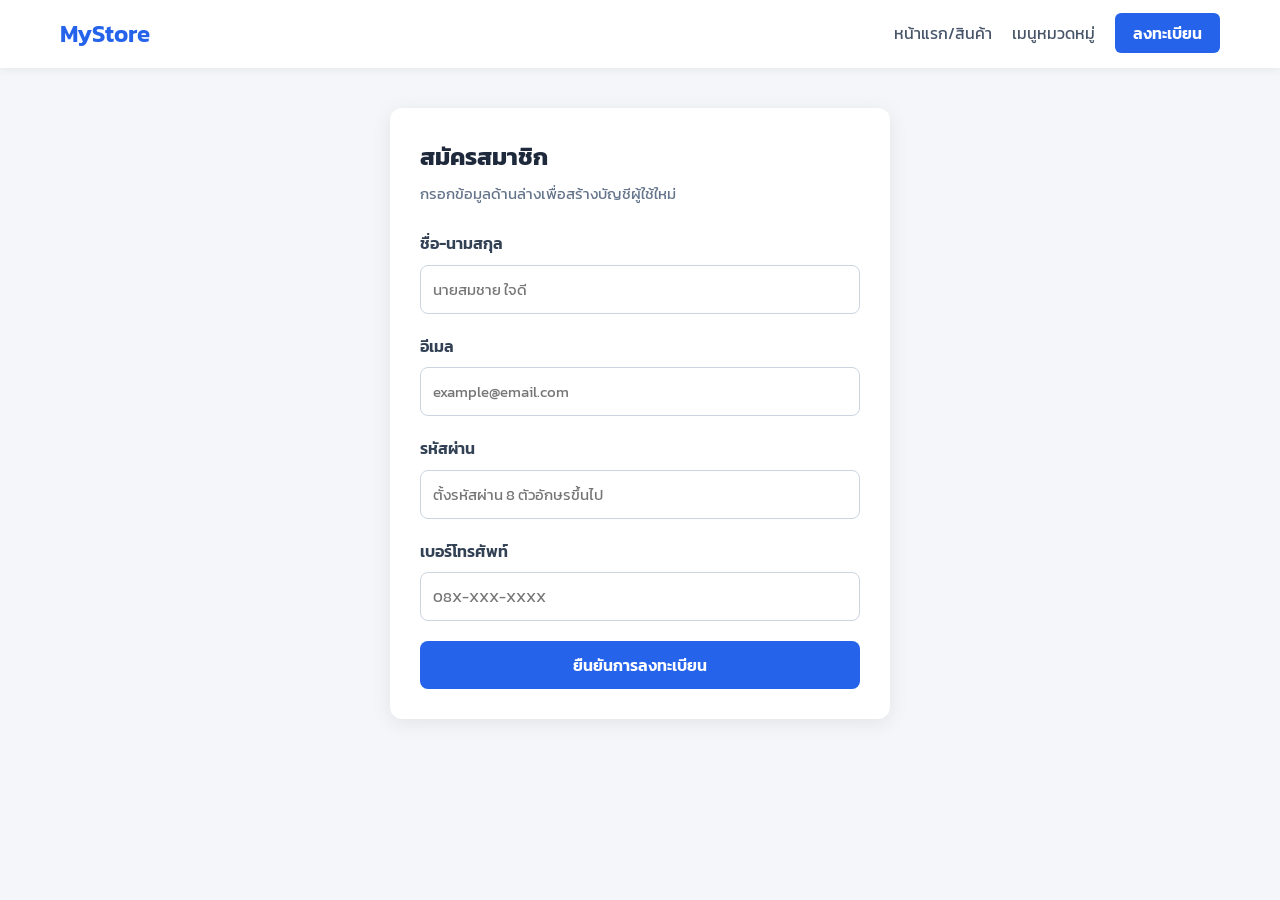
<file: html/register.html>
<!DOCTYPE html>
<html lang="th">
<head>
    <meta charset="UTF-8">
    <meta name="viewport" content="width=device-width, initial-scale=1.0">
    <title>ลงทะเบียนสมาชิก - MyStore</title>
    <link rel="stylesheet" href="style.css">
    <link rel="preconnect" href="https://fonts.googleapis.com">
    <link rel="preconnect" href="https://fonts.gstatic.com" crossorigin>
    <link href="https://fonts.googleapis.com/css2?family=Kanit:wght@300;400;600&display=swap" rel="stylesheet">
</head>
<body>

    <nav class="navbar">
        <div class="nav-container">
            <a href="index.html" class="logo">MyStore</a>
            <ul class="nav-links">
                <li><a href="index.html">หน้าแรก/สินค้า</a></li>
                <li><a href="menu.html">เมนูหมวดหมู่</a></li>
                <li><a href="register.html" class="active btn-nav">ลงทะเบียน</a></li>
            </ul>
        </div>
    </nav>

    <main class="container">
        <!-- การ์ดฟอร์มลงทะเบียน -->
        <div class="form-container">
            <h2>สมัครสมาชิก</h2>
            <p>กรอกข้อมูลด้านล่างเพื่อสร้างบัญชีผู้ใช้ใหม่</p>

            <form action="#" method="POST" class="register-form">
                <div class="form-group">
                    <label for="fullname">ชื่อ-นามสกุล</label>
                    <input type="text" id="fullname" name="fullname" placeholder="นายสมชาย ใจดี" required>
                </div>

                <div class="form-group">
                    <label for="email">อีเมล</label>
                    <input type="email" id="email" name="email" placeholder="example@email.com" required>
                </div>

                <div class="form-group">
                    <label for="password">รหัสผ่าน</label>
                    <input type="password" id="password" name="password" placeholder="ตั้งรหัสผ่าน 8 ตัวอักษรขึ้นไป" required>
                </div>

                <div class="form-group">
                    <label for="phone">เบอร์โทรศัพท์</label>
                    <input type="tel" id="phone" name="phone" placeholder="08X-XXX-XXXX" required>
                </div>

                <button type="submit" class="btn-submit">ยืนยันการลงทะเบียน</button>
            </form>
        </div>
    </main>

</body>
</html>
</file>
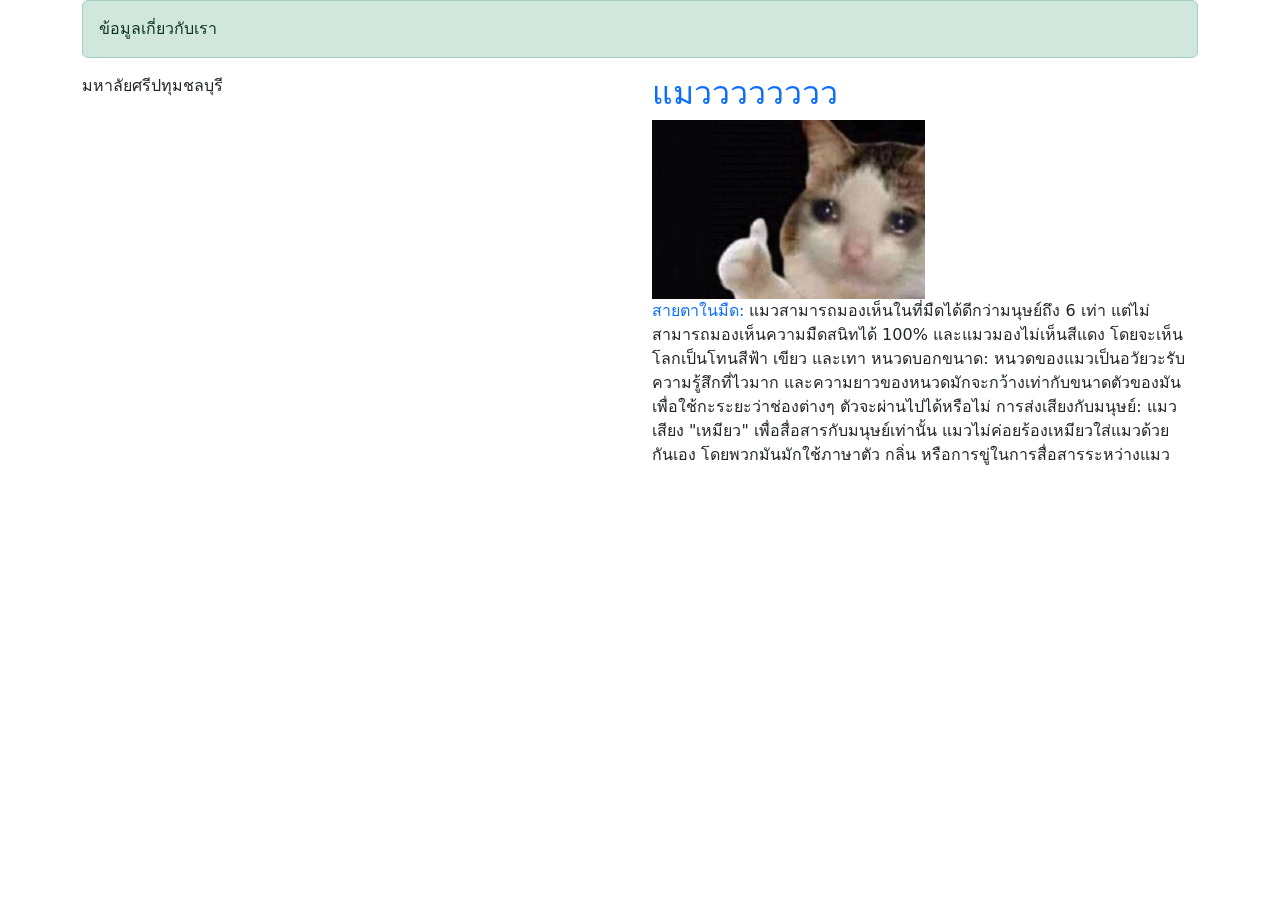
<file: web_bootstrap/about.html>
<!DOCTYPE html>
<html lang="en">
<head>
    <meta charset="UTF-8">
    <meta name="viewport" content="width=device-width, initial-scale=1.0">
    <title>about</title>
    <link href="https://cdn.jsdelivr.net/npm/bootstrap@5.3.8/dist/css/bootstrap.min.css" rel="stylesheet" integrity="sha384-sRIl4kxILFvY47J16cr9ZwB07vP4J8+LH7qKQnuqkuIAvNWLzeN8tE5YBujZqJLB" crossorigin="anonymous">
</head>
<body>
    <div id="menu-container"></div>
    
    <div class="container">
   <div class="alert alert-success" role="alert">
    ข้อมูลเกี่ยวกับเรา
   </div> 

<div class="row">
 <div class="col md-8">มหาลัยศรีปทุมชลบุรี <br>
    <iframe src="https://www.google.com/maps/embed?pb=!1m18!1m12!1m3!1d3880.929330714446!2d100.99019287508425!3d13.41670138694121!2m3!1f0!2f0!3f0!3m2!1i1024!2i768!4f13.1!3m3!1m2!1s0x311d377aff18c511%3A0x25c5e596300ffb62!2sDigital%20Marketing%20SPUC!5e0!3m2!1sen!2sth!4v1788717864625!5m2!1sen!2sth" width="100%" height="400px" style="border:0;" allowfullscreen="" loading="lazy" referrerpolicy="strict-origin-when-cross-origin"></iframe>
    </div>

    <div class="col -md-4">
  <div class="h2 text-primary md-8">แมวววววววว<br> </div>
<img src="cat1.jpg" width="50%">

<p><span class="text-primary">สายตาในมืด:</span> แมวสามารถมองเห็นในที่มืดได้ดีกว่ามนุษย์ถึง 6 เท่า แต่ไม่สามารถมองเห็นความมืดสนิทได้ 100% และแมวมองไม่เห็นสีแดง โดยจะเห็นโลกเป็นโทนสีฟ้า เขียว และเทา
หนวดบอกขนาด: หนวดของแมวเป็นอวัยวะรับความรู้สึกที่ไวมาก และความยาวของหนวดมักจะกว้างเท่ากับขนาดตัวของมัน เพื่อใช้กะระยะว่าช่องต่างๆ ตัวจะผ่านไปได้หรือไม่
การส่งเสียงกับมนุษย์: แมวเสียง "เหมียว" เพื่อสื่อสารกับมนุษย์เท่านั้น แมวไม่ค่อยร้องเหมียวใส่แมวด้วยกันเอง โดยพวกมันมักใช้ภาษาตัว กลิ่น หรือการขู่ในการสื่อสารระหว่างแมว
</p>
</div>
</div>







</body>
</html>
<script src="https://cdn.jsdelivr.net/npm/bootstrap@5.3.8/dist/js/bootstrap.bundle.min.js" integrity="sha384-FKyoEForCGlyvwx9Hj09JcYn3nv7wiPVlz7YYwJrWVcXK/BmnVDxM+D2scQbITxI" crossorigin="anonymous"></script>
</file>
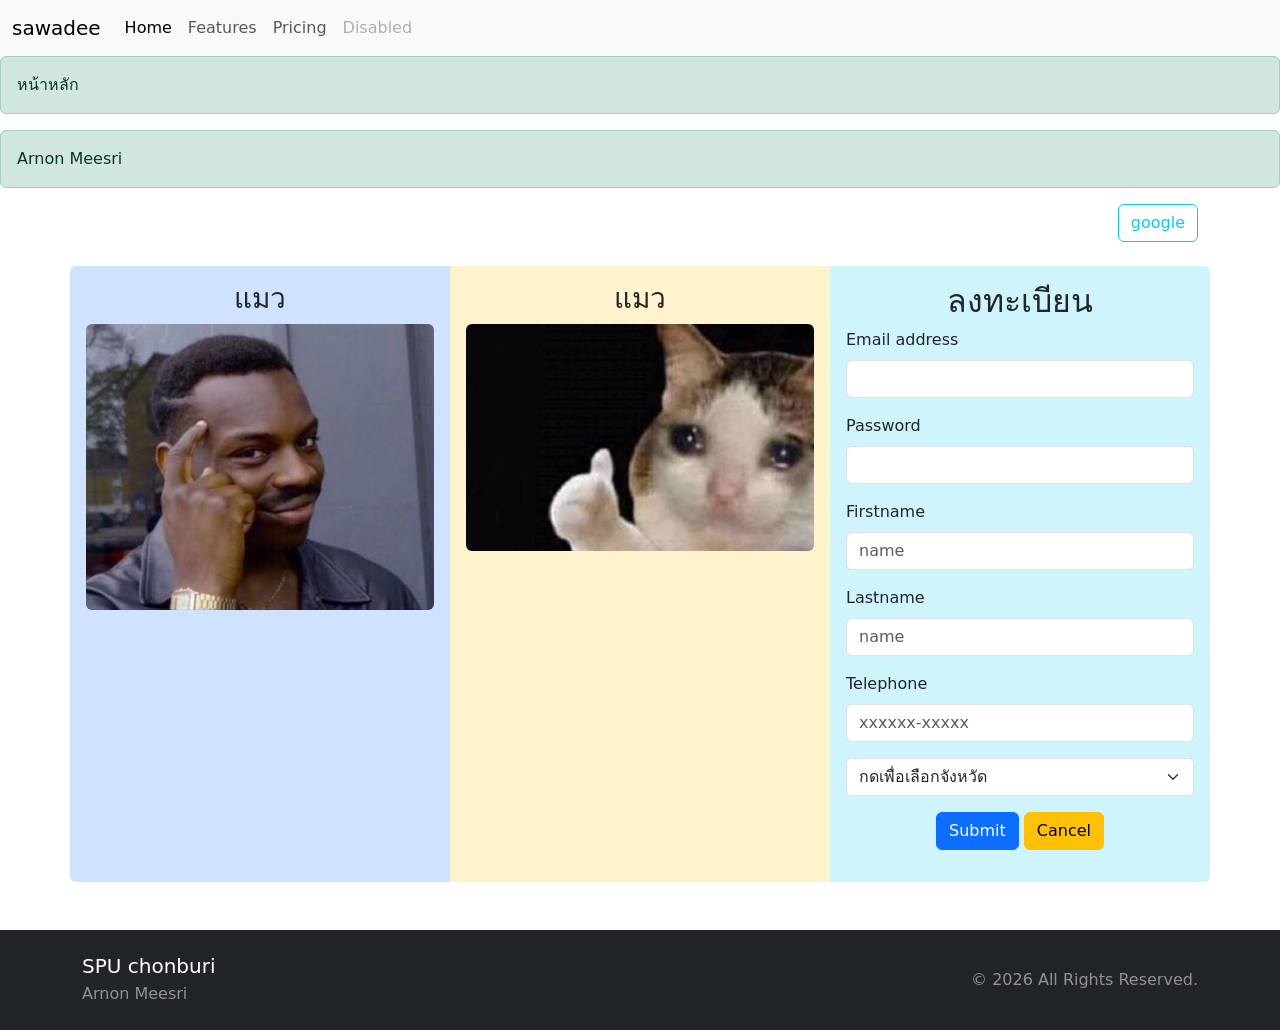
<file: web_bootstrap/index1.html>
<!DOCTYPE html>
<html lang="en">
<head>
    <meta charset="UTF-8">
    <meta name="viewport" content="width=device-width, initial-scale=1.0">
    <title>หน้าหลัก</title>
    <link href="https://cdn.jsdelivr.net/npm/bootstrap@5.3.8/dist/css/bootstrap.min.css" rel="stylesheet" integrity="sha384-sRIl4kxILFvY47J16cr9ZwB07vP4J8+LH7qKQnuqkuIAvNWLzeN8tE5YBujZqJLB" crossorigin="anonymous">
</head>
<body class="d-flex flex-column min-vh-100">

    <!---menu-->
    <div id="menu-container"></div>
    
    <!---content-->
    <div class="alert alert-success" role="alert">หน้าหลัก</div>
    <div class="alert alert-success" role="alert">Arnon Meesri</div>

    <div class="mb-4 text-end container">
        <a class="btn btn-outline-info" href="https://www.google.com/">google</a>
    </div>

    <div class="container text-center mb-5">
        <div class="row">
          <div class="col-sm-4 bg-primary-subtle p-3 rounded-start">
            <h3>แมว</h3>
            <img src="/web_bootstrap/img/500iq.jpg" class="img-fluid rounded" alt="แมว 1">
          </div>

          <div class="col-sm-4 bg-warning-subtle p-3">
            <h3>แมว</h3>
            <img src="cat1.jpg" class="img-fluid rounded" alt="แมว 2">
          </div>
          
          <div class="col-sm-4 bg-info-subtle p-3 rounded-end">
            <h2>ลงทะเบียน</h2>
            <form>
                <div class="mb-3 text-start">
                  <label for="E-mail1" class="form-label">Email address</label>
                  <input type="email" class="form-control" id="E-mail1">
                </div>

                <div class="mb-3 text-start">
                  <label for="pw" class="form-label">Password</label>
                  <input type="password" class="form-control" id="pw">
                </div>

                <div class="mb-3 text-start">
                    <label for="Fristname" class="form-label">Firstname</label>
                    <input type="text" class="form-control" id="Fristname" required placeholder="name">
                </div>

                <div class="mb-3 text-start">
                    <label for="Lastname" class="form-label">Lastname</label>
                    <input type="text" class="form-control" id="Lastname" required placeholder="name">
                </div>

                <div class="mb-3 text-start">
                    <label for="Telephone" class="form-label">Telephone</label>
                    <input type="text" class="form-control" id="Telephone" required placeholder="xxxxxx-xxxxx">
                </div>

                <div class="mb-3 text-start">
                    <select class="form-select" aria-label="Default select example">
                        <option selected>กดเพื่อเลือกจังหวัด</option>
                        <option value="Rayong">Rayong</option>
                        <option value="chonburi">Chonburi</option>
                        <option value="Pattaya">Pattaya</option>
                    </select>
                </div>

                <div class="mb-3 text-center">
                    <button type="submit" class="btn btn-primary">Submit</button>
                    <button type="reset" class="btn btn-warning">Cancel</button>
                </div>
            </form>
          </div> 
        </div>
    </div>

    <!-- ========================================== -->
    <!-- ส่วน Footer (ด้านล่างสุด) -->
    <!-- ========================================== -->
    <footer class="bg-dark text-white mt-auto py-4">
        <div class="container">
            <div class="row align-items-center">
                <div class="col-md-6 text-center text-md-start mb-2 mb-md-0">
                    <h5 class="mb-1">SPU chonburi</h5>
                    <p class="mb-0 text-white-50">Arnon Meesri</p>
                </div>
                <div class="col-md-6 text-center text-md-end">
                    <p class="mb-0 text-white-50">&copy; 2026 All Rights Reserved.</p>
                </div>
            </div>
        </div>
    </footer>

    <!-- Script สำหรับ Bootstrap และ Menu -->
    <script src="https://cdn.jsdelivr.net/npm/bootstrap@5.3.8/dist/js/bootstrap.bundle.min.js" integrity="sha384-FKyoEForCGlyvwx9Hj09JcYn3nv7wiPVlz7YYwJrWVcXK/BmnVDxM+D2scQbITxI" crossorigin="anonymous"></script>
    <script src="/web_bootstrap/menu.js"></script>
</body>
</html>
</file>
<file: html/style.css>
* {
    margin: 0;
    padding: 0;
    box-sizing: border-box;
}

body {
    font-family: 'Kanit', sans-serif;
    background-color: #f4f6f9;
    color: #333;
    line-height: 1.6;
}

/* --- แถบ เมนู (Navbar) --- */
.navbar {
    background-color: #ffffff;
    box-shadow: 0 2px 8px rgba(0,0,0,0.06);
    position: sticky;
    top: 0;
    z-index: 100;
}

.nav-container {
    max-width: 1200px;
    margin: 0 auto;
    display: flex;
    justify-content: space-between;
    align-items: center;
    padding: 15px 20px;
}

.logo {
    font-size: 1.5rem;
    font-weight: 600;
    color: #2563eb;
    text-decoration: none;
}

.nav-links {
    list-style: none;
    display: flex;
    align-items: center;
    gap: 20px;
}

.nav-links a {
    text-decoration: none;
    color: #475569;
    font-weight: 400;
    transition: color 0.2s ease;
}

.nav-links a:hover,
.nav-links a.active {
    color: #2563eb;
    font-weight: 600;
}

.btn-nav {
    background-color: #2563eb;
    color: #ffffff !important;
    padding: 8px 18px;
    border-radius: 6px;
}

.btn-nav:hover {
    background-color: #1d4ed8;
}

/* Header */
.header {
    text-align: center;
    padding: 30px 20px;
    margin-bottom: 20px;
}

.header h1 {
    font-size: 1.8rem;
    color: #1e293b;
}

.header p {
    color: #64748b;
}

/* Container สโคปพื้นที่ */
.container {
    max-width: 1200px;
    margin: 0 auto;
    padding: 0 20px 50px 20px;
}

/* --- CSS GRID: สินค้า (index.html) --- */
.product-grid {
    display: grid;
    grid-template-columns: repeat(auto-fill, minmax(260px, 1fr));
    gap: 25px;
}

.product-card {
    background: #ffffff;
    border-radius: 12px;
    overflow: hidden;
    box-shadow: 0 4px 15px rgba(0, 0, 0, 0.05);
    transition: transform 0.3s ease, box-shadow 0.3s ease;
    position: relative;
    display: flex;
    flex-direction: column;
}

.product-card:hover {
    transform: translateY(-8px);
    box-shadow: 0 10px 25px rgba(0, 0, 0, 0.12);
}

.badge {
    position: absolute;
    top: 15px;
    left: 15px;
    background-color: #ef4444;
    color: white;
    padding: 4px 12px;
    font-size: 0.8rem;
    font-weight: 600;
    border-radius: 20px;
}

.badge.discount { background-color: #10b981; }

.product-card img {
    width: 100%;
    height: 220px;
    object-fit: cover;
}

.product-info {
    padding: 20px;
    display: flex;
    flex-direction: column;
    flex-grow: 1;
}

.category {
    font-size: 0.8rem;
    color: #3b82f6;
    font-weight: 600;
    text-transform: uppercase;
    margin-bottom: 5px;
}

.product-title {
    font-size: 1.1rem;
    color: #0f172a;
    margin-bottom: 8px;
}

.description {
    font-size: 0.9rem;
    color: #64748b;
    margin-bottom: 20px;
    flex-grow: 1;
}

.price-container {
    display: flex;
    justify-content: space-between;
    align-items: center;
    border-top: 1px solid #f1f5f9;
    padding-top: 15px;
}

.price {
    font-size: 1.25rem;
    font-weight: 600;
    color: #059669;
}

.btn-add {
    background-color: #2563eb;
    color: #ffffff;
    border: none;
    padding: 8px 16px;
    border-radius: 6px;
    font-family: 'Kanit', sans-serif;
    cursor: pointer;
}

.btn-add:hover { background-color: #1d4ed8; }

/* --- CSS GRID: เมนูหมวดหมู่ (menu.html) --- */
.menu-grid {
    display: grid;
    grid-template-columns: repeat(auto-fill, minmax(320px, 1fr));
    gap: 30px;
}

.menu-card {
    background: #ffffff;
    border-radius: 12px;
    overflow: hidden;
    box-shadow: 0 4px 15px rgba(0,0,0,0.05);
}

.menu-card img {
    width: 100%;
    height: 200px;
    object-fit: cover;
}

.menu-content {
    padding: 20px;
}

.menu-content h3 {
    margin-bottom: 8px;
    color: #1e293b;
}

.menu-content p {
    color: #64748b;
    font-size: 0.95rem;
    margin-bottom: 15px;
}

.btn-secondary {
    display: inline-block;
    padding: 8px 16px;
    background-color: #f1f5f9;
    color: #334155;
    text-decoration: none;
    border-radius: 6px;
    font-weight: 600;
}

.btn-secondary:hover {
    background-color: #e2e8f0;
}

/* --- ฟอร์มลงทะเบียน (register.html) --- */
.form-container {
    max-width: 500px;
    margin: 40px auto;
    background: #ffffff;
    padding: 30px;
    border-radius: 12px;
    box-shadow: 0 4px 20px rgba(0,0,0,0.08);
}

.form-container h2 {
    color: #1e293b;
    margin-bottom: 5px;
}

.form-container p {
    color: #64748b;
    margin-bottom: 25px;
    font-size: 0.95rem;
}

.form-group {
    margin-bottom: 20px;
}

.form-group label {
    display: block;
    margin-bottom: 8px;
    font-weight: 600;
    color: #334155;
}

.form-group input {
    width: 100%;
    padding: 12px;
    border: 1px solid #cbd5e1;
    border-radius: 8px;
    font-family: 'Kanit', sans-serif;
    font-size: 0.95rem;
}

.form-group input:focus {
    outline: none;
    border-color: #2563eb;
    box-shadow: 0 0 0 3px rgba(37, 99, 235, 0.1);
}

.btn-submit {
    width: 100%;
    padding: 12px;
    background-color: #2563eb;
    color: white;
    border: none;
    border-radius: 8px;
    font-size: 1rem;
    font-family: 'Kanit', sans-serif;
    font-weight: 600;
    cursor: pointer;
}

.btn-submit:hover {
    background-color: #1d4ed8;
}
/* --- Dropdown Login สไตล์ --- */
.dropdown {
    position: relative;
    display: inline-block;
}

.btn-dropdown {
    background: none;
    border: none;
    color: #475569;
    font-family: 'Kanit', sans-serif;
    font-size: 1rem;
    font-weight: 400;
    cursor: pointer;
    padding: 5px 10px;
    transition: color 0.2s ease;
}

.btn-dropdown:hover {
    color: #2563eb;
    font-weight: 600;
}

/* เมนูที่ซ่อนไว้ จะแสดงเมื่อถูกเติม class 'show' */
.dropdown-menu {
    display: none;
    position: absolute;
    right: 0;
    top: 120%;
    width: 280px;
    background-color: #ffffff;
    box-shadow: 0 10px 25px rgba(0, 0, 0, 0.15);
    border-radius: 10px;
    padding: 20px;
    z-index: 1000;
}

.dropdown-menu.show {
    display: block;
    animation: fadeIn 0.2s ease;
}

.login-form h3 {
    font-size: 1.1rem;
    color: #1e293b;
    margin-bottom: 15px;
    text-align: center;
}

.login-form .form-group {
    margin-bottom: 12px;
}

.login-form label {
    display: block;
    font-size: 0.85rem;
    color: #475569;
    margin-bottom: 4px;
}

.login-form input {
    width: 100%;
    padding: 8px 10px;
    border: 1px solid #cbd5e1;
    border-radius: 6px;
    font-family: 'Kanit', sans-serif;
    font-size: 0.85rem;
}

.login-footer {
    margin-top: 15px;
    text-align: center;
    font-size: 0.8rem;
    color: #64748b;
}

.login-footer a {
    color: #2563eb;
    text-decoration: none;
    font-weight: 600;
}

.login-footer a:hover {
    text-decoration: underline;
}

@keyframes fadeIn {
    from { opacity: 0; transform: translateY(-10px); }
    to { opacity: 1; transform: translateY(0); }
}
/* --- Banner รูปภาพเดียว --- */
.static-banner {
    position: relative;
    max-width: 1200px;
    margin: 20px auto 0 auto;
    height: 320px;
    border-radius: 12px;
    overflow: hidden;
    box-shadow: 0 4px 15px rgba(0,0,0,0.1);
}

.static-banner img {
    width: 100%;
    height: 100%;
    object-fit: cover;
}

/* --- สไตล์หน้า รายละเอียดสินค้า (product-detail.html) --- */
.detail-card {
    background: #ffffff;
    border-radius: 12px;
    padding: 30px;
    display: grid;
    grid-template-columns: repeat(auto-fit, minmax(300px, 1fr));
    gap: 30px;
    box-shadow: 0 4px 20px rgba(0,0,0,0.06);
    margin-top: 30px;
}

.detail-image img {
    width: 100%;
    border-radius: 8px;
    object-fit: cover;
}

.detail-content h2 {
    font-size: 1.8rem;
    color: #1e293b;
    margin: 10px 0;
}

.price-tag {
    font-size: 1.8rem;
    color: #059669;
    font-weight: 600;
    margin-bottom: 15px;
}

.detail-desc {
    color: #64748b;
    margin-bottom: 20px;
}

.specs-list {
    list-style: none;
    margin-bottom: 25px;
    border-top: 1px solid #f1f5f9;
    padding-top: 15px;
}

.specs-list li {
    margin-bottom: 8px;
    color: #475569;
    font-size: 0.95rem;
}

.action-buttons {
    display: flex;
    gap: 15px;
}
.banner-slider {
    position: relative;
    max-width: 1200px;
    margin: 20px auto 0 auto;
    height: 320px;
    border-radius: 12px;
    overflow: hidden;
    box-shadow: 0 4px 15px rgba(0,0,0,0.1);
}

.slides-container {
    width: 100%;
    height: 100%;
    position: relative;
}

.slide {
    position: absolute;
    top: 0;
    left: 0;
    width: 100%;
    height: 100%;
    opacity: 0;
    transition: opacity 0.8s ease-in-out;
}

.slide.active {
    opacity: 1;
}

.slide img {
    width: 100%;
    height: 100%;
    object-fit: cover;
}

.banner-text {
    position: absolute;
    bottom: 0;
    left: 0;
    right: 0;
    background: linear-gradient(transparent, rgba(0, 0, 0, 0.75));
    color: white;
    padding: 25px 30px;
}

.banner-text h2 {
    font-size: 1.8rem;
    margin-bottom: 5px;
}
/* Footer Styles */
.footer {
    background-color: #1e293b;
    color: #f8fafc;
    padding: 40px 20px 20px;
    margin-top: 60px;
}

.footer-container {
    max-width: 1200px;
    margin: 0 auto;
    display: grid;
    grid-template-columns: repeat(auto-fit, minmax(250px, 1fr));
    gap: 30px;
}

.footer-col h3, .footer-col h4 {
    color: #ffffff;
    margin-bottom: 15px;
}

.footer-col p {
    color: #94a3b8;
    font-size: 0.95rem;
    line-height: 1.6;
}

.footer-col ul {
    list-style: none;
    padding: 0;
}

.footer-col ul li {
    margin-bottom: 10px;
}

.footer-col ul li a {
    color: #94a3b8;
    text-decoration: none;
    transition: color 0.2s;
}

.footer-col ul li a:hover {
    color: #ffffff;
}

.footer-bottom {
    text-align: center;
    border-top: 1px solid #334155;
    margin-top: 30px;
    padding-top: 20px;
    color: #64748b;
    font-size: 0.85rem;
}
</file>
